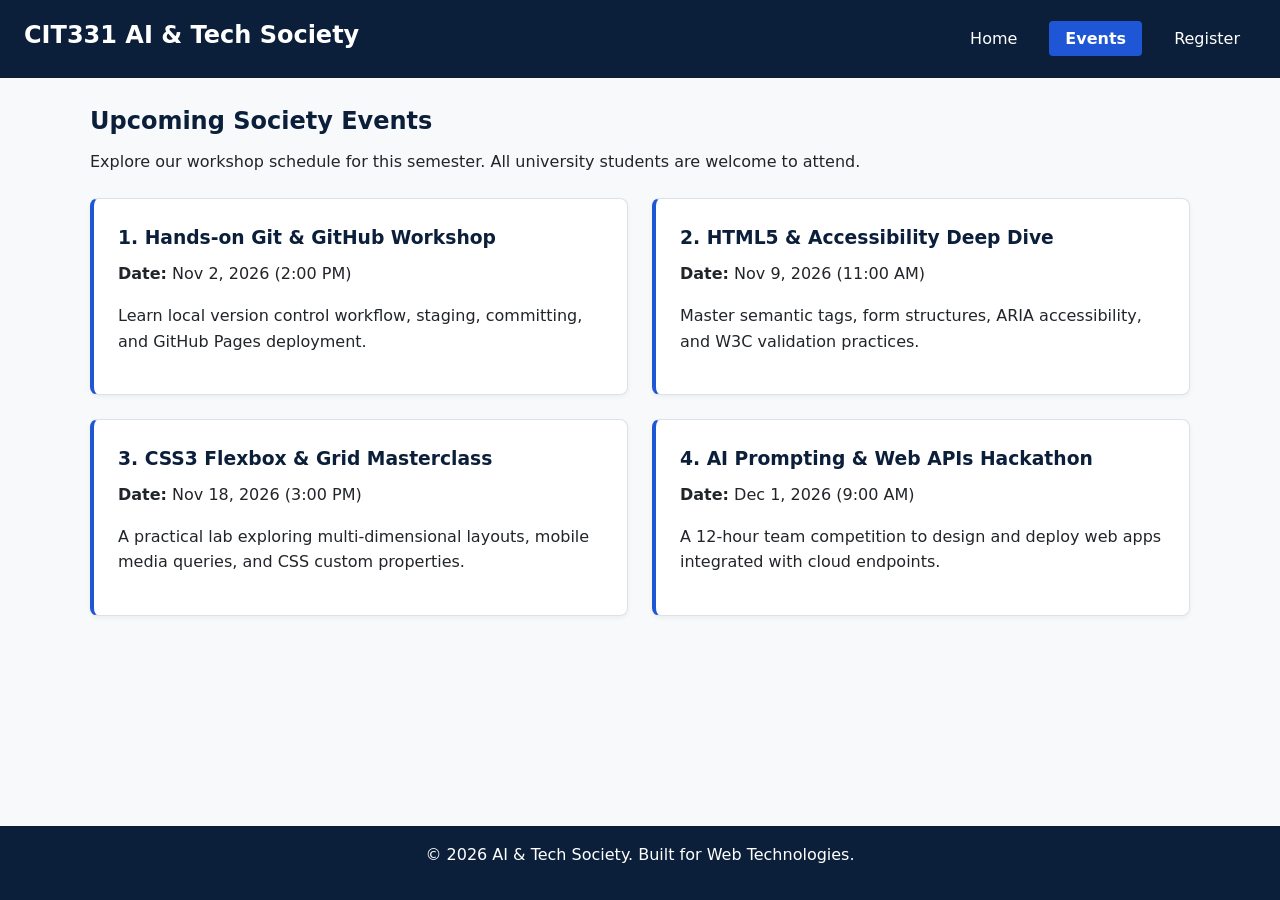
<file: events.html>
<!DOCTYPE html>
<html lang="en">
<head>
    <meta charset="UTF-8">
    <meta name="viewport" content="width=device-width, initial-scale=1.0">
    <title>Events |  AI & Tech Society</title>
    <link rel="stylesheet" href="css/style.css">
</head>
<body>
    <header>
        <div class="brand">
            <h1>CIT331 AI &amp; Tech Society</h1>
        </div>
        <nav>
            <ul>
                <li><a href="index.html">Home</a></li>
                <li><a href="events.html" class="active">Events</a></li>
                <li><a href="register.html">Register</a></li>
            </ul>
        </nav>
    </header>

    <main>
        <section class="page-intro">
            <h2>Upcoming Society Events</h2>
            <p>Explore our workshop schedule for this semester. All university students are welcome to attend.</p>
        </section>

        <section class="events-grid">
            <article class="event-card">
                <h3>1. Hands-on Git &amp; GitHub Workshop</h3>
                <p class="event-meta"><strong>Date:</strong> <time datetime="2026-11-02T14:00">Nov 2, 2026 (2:00 PM)</time></p>
                <p>Learn local version control workflow, staging, committing, and GitHub Pages deployment.</p>
            </article>

            <article class="event-card">
                <h3>2. HTML5 &amp; Accessibility Deep Dive</h3>
                <p class="event-meta"><strong>Date:</strong> <time datetime="2026-11-09T11:00">Nov 9, 2026 (11:00 AM)</time></p>
                <p>Master semantic tags, form structures, ARIA accessibility, and W3C validation practices.</p>
            </article>

            <article class="event-card">
                <h3>3. CSS3 Flexbox &amp; Grid Masterclass</h3>
                <p class="event-meta"><strong>Date:</strong> <time datetime="2026-11-18T15:00">Nov 18, 2026 (3:00 PM)</time></p>
                <p>A practical lab exploring multi-dimensional layouts, mobile media queries, and CSS custom properties.</p>
            </article>

            <article class="event-card">
                <h3>4. AI Prompting &amp; Web APIs Hackathon</h3>
                <p class="event-meta"><strong>Date:</strong> <time datetime="2026-12-01T09:00">Dec 1, 2026 (9:00 AM)</time></p>
                <p>A 12-hour team competition to design and deploy web apps integrated with cloud endpoints.</p>
            </article>
        </section>
    </main>

    <footer>
        <p>&copy; 2026  AI &amp; Tech Society. Built for  Web Technologies.</p>
    </footer>
</body>
</html>
</file>
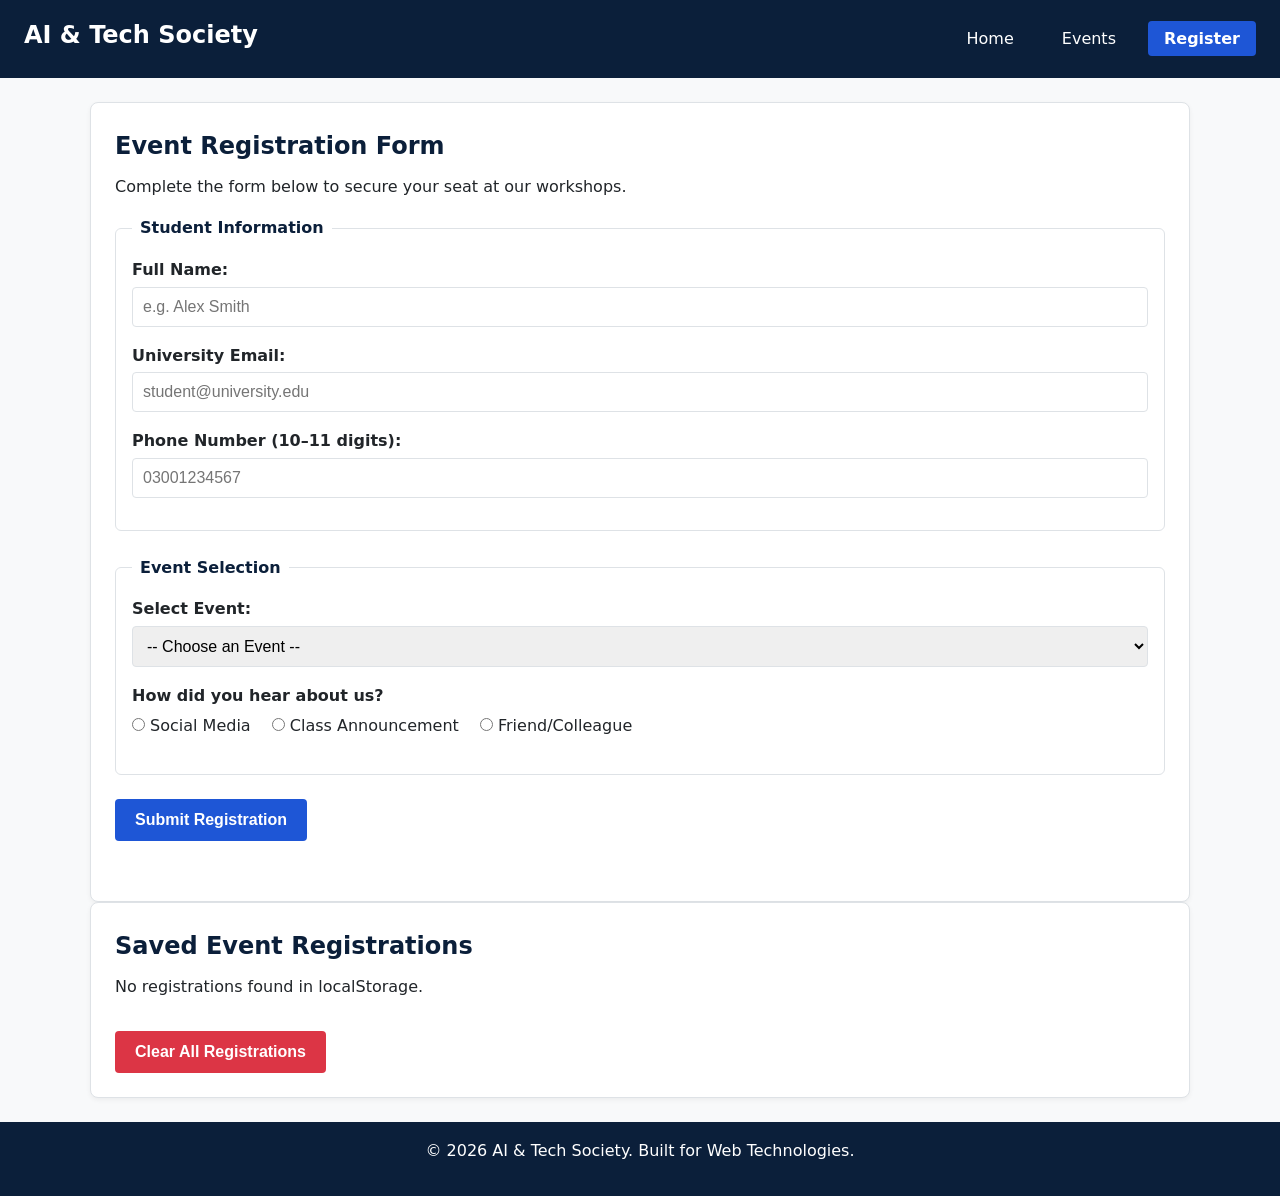
<file: register.html>
<!DOCTYPE html>
<html lang="en">
<head>
    <meta charset="UTF-8">
    <meta name="viewport" content="width=device-width, initial-scale=1.0">
    <title>Register |  AI & Tech Society</title>
    <link rel="stylesheet" href="css/style.css">
</head>
<body>
    <header>
        <div class="brand">
            <h1> AI &amp; Tech Society</h1>
        </div>
        <nav>
            <ul>
                <li><a href="index.html">Home</a></li>
                <li><a href="events.html">Events</a></li>
                <li><a href="register.html" class="active">Register</a></li>
            </ul>
        </nav>
    </header>

    <main>
        <section class="form-container">
            <h2>Event Registration Form</h2>
            <p>Complete the form below to secure your seat at our workshops.</p>

            <form id="registrationForm" action="#" method="POST">
                <fieldset>
                    <legend>Student Information</legend>
                    
                    <div class="form-group">
                        <label for="fullName">Full Name:</label>
                        <input type="text" id="fullName" name="fullName" required minlength="3" placeholder="e.g. Alex Smith">
                    </div>

                    <div class="form-group">
                        <label for="email">University Email:</label>
                        <input type="email" id="email" name="email" required placeholder="student@university.edu">
                    </div>

                    <div class="form-group">
                        <label for="phone">Phone Number (10–11 digits):</label>
                        <input type="tel" id="phone" name="phone" required pattern="{10,11}" placeholder="03001234567">
                    </div>
                </fieldset>

                <fieldset>
                    <legend>Event Selection</legend>
                    
                    <div class="form-group">
                        <label for="eventChoice">Select Event:</label>
                        <select id="eventChoice" name="eventChoice" required>
                            <option value="" disabled selected>-- Choose an Event --</option>
                            <option value="Git &amp; GitHub Workshop">Hands-on Git &amp; GitHub Workshop</option>
                            <option value="HTML5 &amp; Accessibility">HTML5 &amp; Accessibility Deep Dive</option>
                            <option value="CSS3 Flexbox &amp; Grid">CSS3 Flexbox &amp; Grid Masterclass</option>
                            <option value="AI &amp; Web APIs Hackathon">AI Prompting &amp; Web APIs Hackathon</option>
                        </select>
                    </div>

                    <div class="form-group">
                        <label>How did you hear about us?</label>
                        <div class="radio-group">
                            <label><input type="radio" name="source" value="Social Media" required> Social Media</label>
                            <label><input type="radio" name="source" value="Class Announcement"> Class Announcement</label>
                            <label><input type="radio" name="source" value="Friend/Colleague"> Friend/Colleague</label>
                        </div>
                    </div>
                </fieldset>

                <button type="submit" class="submit-btn">Submit Registration</button>
            </form>

            <div id="statusMessage" class="status-message" aria-live="polite"></div>
        </section>

        <section class="registrations-display">
            <h2>Saved Event Registrations</h2>
            <div id="tableContainer"></div>
            <button id="clearBtn" class="clear-btn">Clear All Registrations</button>
        </section>
    </main>

    <footer>
        <p>&copy; 2026  AI &amp; Tech Society. Built for  Web Technologies.</p>
    </footer>

    <script src="js/app.js"></script>
</body>
</html>
</file>
<file: css/style.css>
/* 1. CSS Custom Properties & Universal Box Model Reset */
:root {
    --primary-color: #0b1f3a;
    --secondary-color: #1e56d6;
    --accent-color: #00b4d8;
    --bg-light: #f8f9fa;
    --text-dark: #212529;
    --card-bg: #ffffff;
    --border-color: #dee2e6;
    --font-stack: "Segoe UI", system-ui, sans-serif;
    --spacing-sm: 8px;
    --spacing-md: 16px;
    --spacing-lg: 24px;
}

* {
    box-sizing: border-box;
    margin: 0;
    padding: 0;
}

body {
    font-family: var(--font-stack);
    font-size: 16px;
    line-height: 1.6;
    color: var(--text-dark);
    background-color: var(--bg-light);
    display: flex;
    flex-direction: column;
    min-height: 100vh;
}

main {
    flex: 1;
    max-width: 1100px;
    width: 90%;
    margin: var(--spacing-lg) auto;
}

h1, h2, h3 {
    color: var(--primary-color);
    margin-bottom: var(--spacing-sm);
}

p {
    margin-bottom: var(--spacing-md);
}
/* 2. Header & Flexbox Navigation */
header {
    background-color: var(--primary-color);
    color: #ffffff;
    padding: var(--spacing-md) var(--spacing-lg);
    display: flex;
    flex-direction: column;
    align-items: center;
    gap: var(--spacing-md);
}

header h1 {
    color: #ffffff;
    font-size: 1.5rem;
}

nav > ul {
    display: flex;
    list-style: none;
    gap: var(--spacing-md);
}

nav a {
    color: #ffffff;
    text-decoration: none;
    padding: var(--spacing-sm) var(--spacing-md);
    border-radius: 4px;
}

nav a:hover, nav a:focus {
    background-color: var(--secondary-color);
    outline: 2px solid var(--accent-color);
}

nav a.active {
    background-color: var(--secondary-color);
    font-weight: bold;
}

/* Cards & Sidebar Styling */
.featured-card, .sidebar-box, .event-card, .form-container, .registrations-display {
    background-color: var(--card-bg);
    border: 1px solid var(--border-color);
    border-radius: 8px;
    padding: var(--spacing-lg);
    box-shadow: 0 2px 5px rgba(0,0,0,0.05);
}

.featured-card img {
    max-width: 100%;
    height: auto;
    border-radius: 6px;
}

figcaption {
    font-size: 0.875rem;
    color: #6c757d;
    margin-top: 4px;
    font-style: italic;
}

.sidebar-box h3::before {
    content: "📌 ";
}

footer {
    background-color: var(--primary-color);
    color: #ffffff;
    text-align: center;
    padding: var(--spacing-md);
    margin-top: auto;
}
/* 3. Forms & Table Layouts */
fieldset {
    border: 1px solid var(--border-color);
    padding: var(--spacing-md);
    border-radius: 6px;
    margin-bottom: var(--spacing-lg);
}

legend {
    font-weight: bold;
    color: var(--primary-color);
    padding: 0 var(--spacing-sm);
}

.form-group {
    margin-bottom: var(--spacing-md);
}

label {
    display: block;
    font-weight: 600;
    margin-bottom: 4px;
}

input[type="text"], input[type="email"], input[type="tel"], select {
    width: 100%;
    padding: 10px;
    border: 1px solid var(--border-color);
    border-radius: 4px;
    font-size: 1rem;
}

input:focus, select:focus {
    outline: 2px solid var(--secondary-color);
}

.radio-group label {
    display: inline-block;
    font-weight: normal;
    margin-right: var(--spacing-md);
}

button {
    cursor: pointer;
    font-size: 1rem;
    font-weight: 600;
    padding: 12px 20px;
    border: none;
    border-radius: 4px;
}

.submit-btn {
    background-color: var(--secondary-color);
    color: #ffffff;
    width: 100%;
}

.clear-btn {
    background-color: #dc3545;
    color: #ffffff;
    margin-top: var(--spacing-md);
}

.status-message {
    margin-top: var(--spacing-md);
    padding: 10px;
    border-radius: 4px;
    font-weight: 600;
}

.status-message.success {
    background-color: #d4edda;
    color: #155724;
}

.status-message.info {
    background-color: #cce5ff;
    color: #004085;
}

/* Data Table */
.data-table {
    width: 100%;
    border-collapse: collapse;
    margin-top: var(--spacing-md);
}

.data-table th, .data-table td {
    border: 1px solid var(--border-color);
    padding: 10px;
    text-align: left;
}

.data-table th {
    background-color: var(--primary-color);
    color: #ffffff;
}

.data-table tr:nth-child(even) {
    background-color: #f2f2f2;
}

/* 4. Layout Systems & Responsive Breakpoint */
.content-grid, .events-grid {
    display: flex;
    flex-direction: column;
    gap: var(--spacing-lg);
    margin-top: var(--spacing-lg);
}

.event-card {
    border-left: 4px solid var(--secondary-color);
}

@media (min-width: 768px) {
    header {
        flex-direction: row;
        justify-content: space-between;
    }

    .content-grid {
        display: grid;
        grid-template-columns: 2fr 1fr;
    }

    .events-grid {
        display: grid;
        grid-template-columns: repeat(2, 1fr);
    }

    .submit-btn {
        width: auto;
    }
}
</file>
